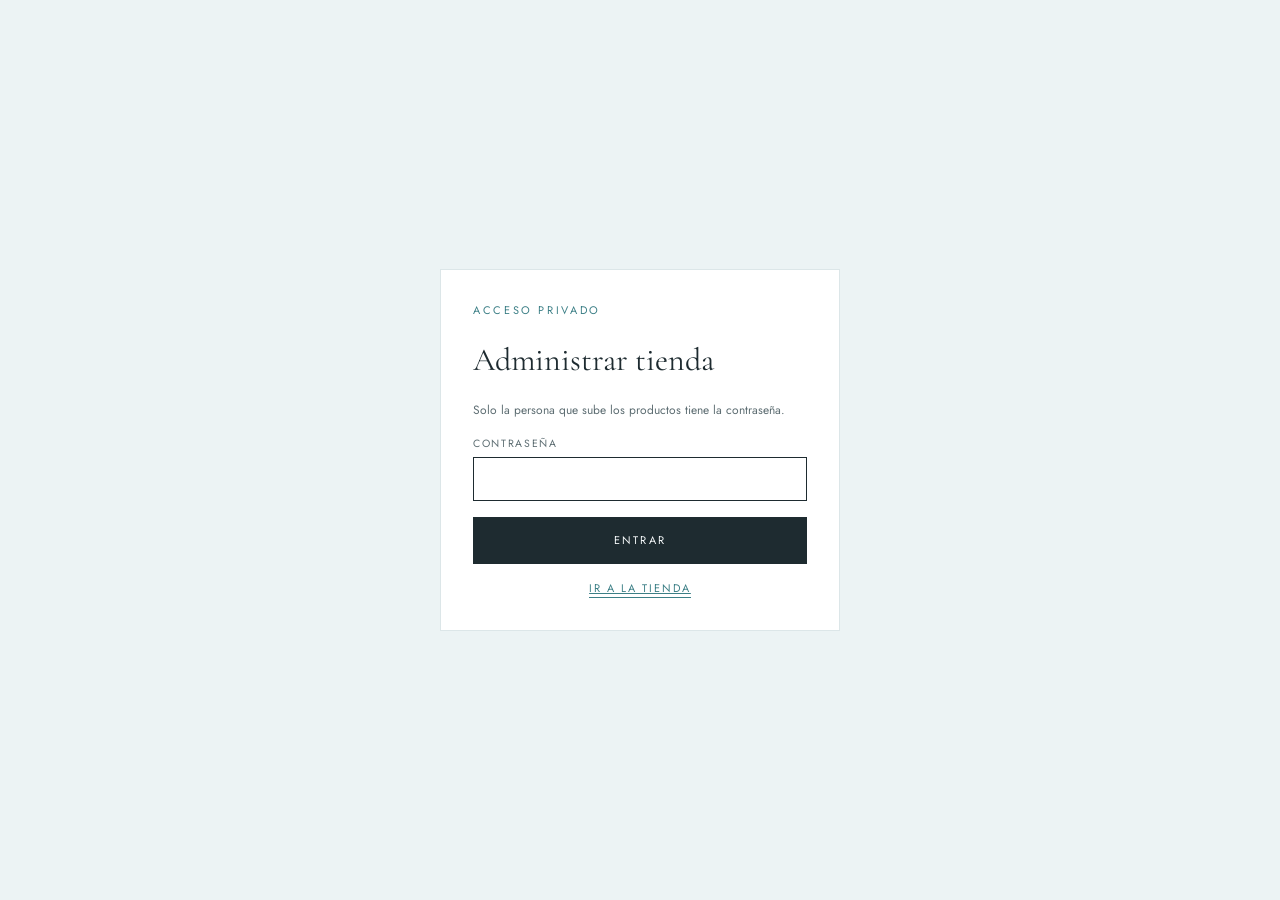
<file: admin/index.html>
<!doctype html>
<html lang="es">
<head>
<meta charset="utf-8">
<meta name="viewport" content="width=device-width,initial-scale=1,viewport-fit=cover">
<meta name="theme-color" content="#F6F9FA">
<meta name="robots" content="noindex,nofollow">
<title>Administrar · MediCaps</title>
<link rel="preconnect" href="https://fonts.googleapis.com">
<link rel="preconnect" href="https://fonts.gstatic.com" crossorigin>
<link rel="stylesheet" href="https://fonts.googleapis.com/css2?family=Cormorant+Garamond:ital,wght@0,400;0,500;0,600;1,400&family=Jost:wght@300;400;500;600&display=swap">
<link rel="stylesheet" href="/styles.css">
</head>
<body>
<div id="app"></div>
<script src="/cap.js"></script>
<script src="/admin/plantillas.js"></script>
<script src="/admin/admin.js"></script>
</body>
</html>
</file>
<file: styles.css>
:root{padding-top:env(safe-area-inset-top,0px);padding-bottom:env(safe-area-inset-bottom,0px)}
body{margin:0} img{max-width:100%} [hidden]{display:none!important}
/* Layout: boutique clínica clara — banda de anuncio, header sticky con logo central, hero a dos columnas, catálogo en rejilla, cajones laterales para bolsa y administración */
:root{
  --bg:#F6F9FA; --surface:#FFFFFF; --band:#ECF3F4; --ink:#1E2B30; --muted:#5D6D72;
  --accent:#3C7F86; --line:#DCE6E8; --wa:#1E8A52; --danger:#B4473A; --warn:#B7791F; --on-ink:#F6F9FA; color-scheme:light;
  --display:"Cormorant Garamond", Georgia, "Times New Roman", serif;
  --body:"Jost", "Helvetica Neue", Arial, sans-serif;
}

*{box-sizing:border-box}
body{background:var(--bg);color:var(--ink);font-family:var(--body);font-size:15px;line-height:1.55;-webkit-font-smoothing:antialiased}
body::before{content:"";position:fixed;inset:0 0 auto;height:env(safe-area-inset-top,0px);z-index:10;background:var(--bg)}
button,input,textarea,select{font:inherit;color:inherit}
button{cursor:pointer;background:none;border:0}
:focus-visible{outline:2px solid var(--accent);outline-offset:2px}
.wrap{max-width:1180px;margin:0 auto;padding-left:max(16px,env(safe-area-inset-left,0px));padding-right:max(16px,env(safe-area-inset-right,0px))}
.serif{font-family:var(--display)}
.eyebrow{font-size:11px;letter-spacing:.24em;text-transform:uppercase;color:var(--accent)}
h1,h2,h3,h4{font-family:var(--display);font-weight:400;margin:0;text-wrap:balance}

/* anuncio */
.announce{background:var(--ink);color:var(--on-ink);font-size:11px;letter-spacing:.18em;text-transform:uppercase;text-align:center;padding-block:9px}

/* header */
.top{position:sticky;top:env(safe-area-inset-top,0px);z-index:20;background:color-mix(in srgb,var(--bg) 92%,transparent);backdrop-filter:blur(8px);border-bottom:1px solid var(--line)}
.top .wrap{display:grid;grid-template-columns:1fr auto 1fr;align-items:center;min-height:76px;gap:12px}
.nav{display:flex;gap:22px;font-size:11px;letter-spacing:.2em;text-transform:uppercase;font-weight:500}
.nav button{color:var(--muted);padding-block:4px;border-bottom:1px solid transparent}
.nav button[aria-current="true"]{color:var(--ink);border-color:var(--ink)}
.logo{text-align:center;cursor:pointer}
.logo h1{font-size:30px;line-height:1;letter-spacing:-.01em}
.logo p{margin:2px 0 0;font-size:9px;letter-spacing:.32em;text-transform:uppercase;color:var(--accent)}
.actions{display:flex;justify-content:flex-end;gap:8px}
.bag-btn{display:flex;align-items:center;gap:8px;border:1px solid var(--line);background:var(--surface);padding:9px 14px;font-size:11px;letter-spacing:.18em;text-transform:uppercase}
.bag-btn .count{background:var(--accent);color:var(--on-ink);min-width:18px;height:18px;border-radius:9px;font-size:10px;display:grid;place-items:center;font-weight:600;padding:0 5px}
.admin-btn{border:1px dashed var(--accent);color:var(--accent);padding:9px 12px;font-size:11px;letter-spacing:.14em;text-transform:uppercase}
.ico{width:16px;height:16px;flex:none;stroke:currentColor;fill:none;stroke-width:1.6;stroke-linecap:round;stroke-linejoin:round}

/* hero */
.hero{background:var(--band);border-bottom:1px solid var(--line)}
.hero .wrap{display:grid;grid-template-columns:7fr 5fr;gap:56px;align-items:center;padding-block:72px}
.pill{display:inline-flex;align-items:center;gap:8px;border:1px solid var(--line);background:var(--surface);padding:5px 12px;font-size:11px;letter-spacing:.16em;text-transform:uppercase;color:var(--muted)}
.pill i{width:7px;height:7px;border-radius:50%;background:var(--accent)}
.hero h2{font-size:clamp(38px,5.4vw,64px);line-height:1.06;margin:22px 0 18px}
.hero h2 em{color:var(--accent);font-weight:400}
.hero p.lead{color:var(--muted);max-width:52ch;font-weight:300;margin:0}
.cta-row{display:flex;flex-wrap:wrap;gap:12px;margin-top:30px}
.btn{display:inline-flex;align-items:center;justify-content:center;gap:8px;padding:14px 26px;font-size:11px;letter-spacing:.2em;text-transform:uppercase;border:1px solid var(--ink);transition:background .25s,color .25s,border-color .25s;text-decoration:none}
.btn-dark{background:var(--ink);color:var(--on-ink)}
.btn-dark:hover{background:var(--accent);border-color:var(--accent)}
.btn-line{color:var(--ink)}
.btn-line:hover{background:var(--surface)}
.btn-wa{background:var(--wa);border-color:var(--wa);color:#fff}
.btn-wa:hover{filter:brightness(1.08)}
.btn[aria-disabled="true"]{opacity:.45;pointer-events:none}
.showcase{position:relative}
.showcase .frame{position:relative;z-index:1;background:var(--surface);border:1px solid var(--line);padding:26px}
.showcase .art{aspect-ratio:4/5;max-width:100%;background:var(--bg);border:1px solid var(--line);display:grid;place-items:center;padding:24px;position:relative}
.showcase .ghost{position:absolute;inset:0;border:1px solid var(--accent);opacity:.45;transform:translate(14px,14px)}
.caption{position:absolute;left:14px;right:14px;bottom:14px;background:var(--surface);border:1px solid var(--line);padding:10px;text-align:center}
.caption b{display:block;font-family:var(--display);font-style:italic;font-weight:500;font-size:16px}
.caption span{font-size:10px;letter-spacing:.18em;text-transform:uppercase;color:var(--accent)}

/* catálogo */
.catalog{padding-block:64px}
.cat-head{display:flex;flex-wrap:wrap;justify-content:space-between;align-items:flex-end;gap:22px;border-bottom:1px solid var(--line);padding-bottom:28px;margin-bottom:40px}
.cat-head h3{font-size:clamp(30px,3.4vw,40px);margin-top:4px}
.filters{display:flex;flex-wrap:wrap;gap:10px;align-items:center}
.search{position:relative}
.search .ico{position:absolute;left:11px;top:50%;transform:translateY(-50%);color:var(--accent)}
.search input{background:var(--surface);border:1px solid var(--line);padding:10px 12px 10px 34px;width:230px;max-width:100%;font-size:13px}
.search input:focus{outline:none;border-color:var(--ink)}
.chips{display:flex;flex-wrap:wrap;gap:6px}
.chip{border:1px solid var(--line);background:var(--surface);color:var(--muted);padding:8px 12px;font-size:10.5px;letter-spacing:.14em;text-transform:uppercase}
.chip[aria-pressed="true"]{background:var(--ink);color:var(--on-ink);border-color:var(--ink)}
.grid{display:grid;grid-template-columns:repeat(auto-fill,minmax(280px,1fr));gap:32px}
.card{background:var(--surface);border:1px solid var(--line);display:flex;flex-direction:column;transition:box-shadow .3s}
.card:hover{box-shadow:0 18px 40px -24px rgba(30,43,48,.28)}
.card .vis{position:relative;aspect-ratio:4/3;background:color-mix(in srgb,var(--pc) 13%,var(--surface));display:grid;place-items:center;border-bottom:1px solid var(--line);overflow:hidden;cursor:pointer}
.card .vis svg{height:94%;width:auto;max-width:100%;transition:transform .5s}
.card .vis img{width:100%;height:100%;object-fit:cover;transition:transform .5s}
.card:hover .vis svg,.card:hover .vis img{transform:scale(1.05)}
.tag{position:absolute;top:14px;left:14px;background:var(--surface);border:1px solid var(--line);padding:4px 9px;font-size:9px;letter-spacing:.18em;text-transform:uppercase}
.soldout{position:absolute;top:14px;right:14px;background:var(--ink);color:var(--on-ink);padding:4px 9px;font-size:9px;letter-spacing:.18em;text-transform:uppercase}
.card .info{padding:20px 22px;display:flex;flex-direction:column;gap:10px;flex:1}
.card .row{display:flex;justify-content:space-between;gap:12px;align-items:flex-start}
.card h4{font-size:21px;line-height:1.15;margin-top:2px}
.price{font-family:var(--display);font-size:20px;font-weight:600;white-space:nowrap;font-variant-numeric:tabular-nums}
.card .desc{font-size:13px;color:var(--muted);font-weight:300;margin:0;border-top:1px solid var(--line);padding-top:10px}
.card .fabric{font-family:var(--display);font-style:italic;color:var(--accent);font-size:15px}
.card .foot{padding:0 22px 22px;display:grid;grid-template-columns:1fr auto;gap:8px}
.card .foot .btn{padding:12px 14px}
.empty{border:1px dashed var(--line);background:var(--surface);padding:56px 20px;text-align:center;color:var(--muted)}
.empty p{font-family:var(--display);font-size:20px;margin:0 0 12px}
.link{color:var(--accent);border-bottom:1px solid var(--accent);font-size:11px;letter-spacing:.18em;text-transform:uppercase}

.benefits{display:grid;grid-template-columns:repeat(3,1fr);border-block:1px solid var(--line);margin-top:72px}
.benefits div{padding:40px 28px;text-align:center}
.benefits div+div{border-left:1px solid var(--line)}
.benefits .ico{width:24px;height:24px;color:var(--accent);margin-bottom:10px}
.benefits h5{font-family:var(--display);font-size:21px;font-weight:500;margin:0 0 6px}
.benefits p{font-size:13px;color:var(--muted);font-weight:300;margin:0 auto;max-width:34ch}

/* nosotros */
.about{max-width:720px;margin:0 auto;text-align:center;padding-block:80px}
.about h3{font-size:clamp(32px,4.4vw,50px);line-height:1.1;margin:14px 0 22px}
.about p{color:var(--muted);font-weight:300;white-space:pre-line}

footer{background:var(--band);border-top:1px solid var(--line)}
footer .wrap{display:flex;flex-wrap:wrap;justify-content:space-between;align-items:center;gap:18px;padding-block:40px}
footer h5{font-family:var(--display);font-size:24px;font-weight:500;margin:0}
footer small{color:var(--muted);font-size:12px}
.phone{display:flex;align-items:center;gap:10px;font-variant-numeric:tabular-nums;user-select:all}

/* overlays */
.scrim{position:fixed;inset:0;z-index:50;background:rgba(17,24,26,.45);backdrop-filter:blur(2px)}
.drawer{position:fixed;top:0;right:0;bottom:0;z-index:51;width:min(460px,100%);background:var(--bg);border-left:1px solid var(--line);display:flex;flex-direction:column;
  padding:calc(20px + env(safe-area-inset-top,0px)) max(20px,env(safe-area-inset-right,0px)) calc(20px + env(safe-area-inset-bottom,0px)) 20px;box-shadow:-20px 0 50px -20px rgba(0,0,0,.35)}
.drawer.wide{width:min(620px,100%)}
.d-head{display:flex;justify-content:space-between;align-items:center;gap:12px;border-bottom:1px solid var(--line);padding-bottom:14px}
.d-head h4{font-size:24px}
.x{padding:6px}
.d-body{flex:1;overflow-y:auto;padding-block:8px;min-height:0}
.line-item{display:grid;grid-template-columns:56px 1fr auto;gap:14px;align-items:center;padding-block:14px;border-bottom:1px solid var(--line)}
.thumb{width:56px;height:56px;border:1px solid var(--line);display:grid;place-items:center;overflow:hidden;background:color-mix(in srgb,var(--pc) 16%,var(--surface))}
.thumb svg{height:94%;width:auto}.thumb img{width:100%;height:100%;object-fit:cover}
.line-item h5{font-family:var(--display);font-size:17px;font-weight:500;margin:0;line-height:1.2}
.line-item .meta{font-size:11px;color:var(--accent)}
.stepper{display:inline-flex;align-items:center;border:1px solid var(--line);margin-top:6px}
.stepper button{width:28px;height:28px;display:grid;place-items:center}
.stepper span{min-width:24px;text-align:center;font-size:13px;font-variant-numeric:tabular-nums}
.remove{font-size:10px;letter-spacing:.14em;text-transform:uppercase;color:var(--muted);text-decoration:underline}
.d-foot{border-top:1px solid var(--line);padding-top:16px;display:flex;flex-direction:column;gap:12px}
.total{display:flex;justify-content:space-between;align-items:baseline}
.total span:first-child{font-size:11px;letter-spacing:.18em;text-transform:uppercase;color:var(--muted)}
.total span:last-child{font-family:var(--display);font-size:24px;font-weight:600;font-variant-numeric:tabular-nums}
.note{font-size:12px;color:var(--muted);margin:0}
.field{display:flex;flex-direction:column;gap:5px}
.field label{font-size:10.5px;letter-spacing:.16em;text-transform:uppercase;color:var(--muted)}
.field input,.field textarea,.field select{background:var(--surface);border:1px solid var(--line);padding:10px 12px;font-size:14px;width:100%}
.field textarea{resize:vertical;min-height:70px}
.field input:focus,.field textarea:focus,.field select:focus{outline:none;border-color:var(--ink)}
.two{display:grid;grid-template-columns:1fr 1fr;gap:12px}

.modal-wrap{position:fixed;inset:0;z-index:51;display:grid;place-items:center;padding:20px max(16px,env(safe-area-inset-right,0px)) 20px max(16px,env(safe-area-inset-left,0px));overflow-y:auto}
.modal{position:relative;background:var(--bg);border:1px solid var(--line);width:min(820px,100%);display:grid;grid-template-columns:1fr 1fr;gap:28px;padding:28px;box-shadow:0 30px 60px -25px rgba(0,0,0,.45)}
.modal .x{position:absolute;top:10px;right:10px}
.modal .vis{aspect-ratio:1;max-width:100%;background:color-mix(in srgb,var(--pc) 13%,var(--surface));border:1px solid var(--line);display:grid;place-items:center;overflow:hidden}
.modal .vis svg{height:94%;width:auto;max-width:100%}.modal .vis img{width:100%;height:100%;object-fit:cover}
.modal .content{display:flex;flex-direction:column;gap:12px;min-width:0}
.modal h4{font-size:30px;line-height:1.1}
.modal .desc{color:var(--muted);font-weight:300;margin:0;font-size:14px}
.specs{display:grid;grid-template-columns:auto 1fr;gap:4px 14px;font-size:13px;border-block:1px solid var(--line);padding-block:10px}
.specs dt{color:var(--muted)}.specs dd{margin:0}

/* panel: piezas comunes */
.tabs{display:flex;gap:4px;margin-top:14px}
.tabs button{padding:8px 14px;font-size:11px;letter-spacing:.16em;text-transform:uppercase;color:var(--muted);border-bottom:2px solid transparent}
.tabs button[aria-selected="true"]{color:var(--ink);border-color:var(--accent)}
.status{font-size:12px;padding:8px 12px;border:1px solid var(--line);background:var(--surface);display:flex;gap:8px;align-items:center}
.status i{width:8px;height:8px;border-radius:50%;background:var(--muted);flex:none}
.status.dirty i{background:#C9852F}.status.ok i{background:var(--wa)}.status.err i{background:var(--danger)}
.adm-row{display:grid;grid-template-columns:48px 1fr auto;gap:12px;align-items:center;padding-block:12px;border-bottom:1px solid var(--line)}
.adm-row .thumb{width:48px;height:48px}
.adm-row b{font-family:var(--display);font-size:17px;font-weight:500;display:block;line-height:1.2}
.adm-row small{color:var(--muted);font-size:12px;font-variant-numeric:tabular-nums}
.adm-actions{display:flex;gap:6px}
.mini{border:1px solid var(--line);background:var(--surface);padding:6px 10px;font-size:10.5px;letter-spacing:.12em;text-transform:uppercase}
.mini.danger{color:var(--danger);border-color:var(--danger)}
.form{display:flex;flex-direction:column;gap:14px;padding-block:14px}
.swatches{display:flex;flex-wrap:wrap;gap:8px;align-items:center}
.swatch{width:30px;height:30px;border-radius:50%;border:2px solid transparent;outline:1px solid var(--line)}
.swatch[aria-pressed="true"]{border-color:var(--ink)}
.photo-box{display:flex;gap:12px;align-items:center}
.photo-box .thumb{width:72px;height:72px}
.check{display:flex;gap:8px;align-items:center;font-size:14px}
.badge{font-size:9.5px;letter-spacing:.14em;text-transform:uppercase;padding:2px 7px;border:1px solid var(--line);color:var(--muted);margin-left:6px;vertical-align:middle}

.toast{position:fixed;left:50%;bottom:calc(24px + env(safe-area-inset-bottom,0px));transform:translateX(-50%);z-index:60;background:var(--ink);color:var(--on-ink);padding:11px 18px;font-size:13px;box-shadow:0 10px 30px -10px rgba(0,0,0,.4);max-width:calc(100% - 32px)}


/* existencias */
.stock{font-size:10.5px;letter-spacing:.12em;text-transform:uppercase;padding:3px 8px;border:1px solid currentColor;white-space:nowrap}
.stock.out{color:var(--danger)}
.stock.low{color:var(--warn)}
.card.is-out .vis > svg,.card.is-out .vis > img{filter:grayscale(.75);opacity:.6}
.card.is-out h4,.card.is-out .price{color:var(--muted)}
.soldout{background:var(--danger);color:#fff}
.vis.photo,.thumb.photo,.preview.photo{background:var(--surface)}
.hero-photo{width:100%;height:100%;object-fit:cover}
.stepper button:disabled{opacity:.3;cursor:default}
.gallery{display:flex;flex-direction:column;gap:10px;min-width:0}
.views,.seg{display:flex;border:1px solid var(--line);background:var(--surface);width:max-content;max-width:100%}
.views button,.seg button{padding:8px 14px;font-size:11px;letter-spacing:.12em;text-transform:uppercase;color:var(--muted)}
.views button[aria-pressed="true"],.seg button[aria-pressed="true"]{background:var(--ink);color:var(--on-ink)}
@media (max-width:860px){
  .hero .wrap{grid-template-columns:1fr;gap:40px;padding-block:48px}
  .showcase{max-width:380px;width:100%;margin:0 auto}
  .modal{grid-template-columns:1fr}
  .benefits{grid-template-columns:1fr}
  .benefits div+div{border-left:0;border-top:1px solid var(--line)}
}
@media (max-width:640px){
  .top .wrap{grid-template-columns:auto 1fr auto;min-height:64px}
  .nav{gap:12px;font-size:10px;letter-spacing:.12em}
  .logo h1{font-size:23px}
  .logo p{display:none}
  .bag-btn .lbl,.admin-btn .lbl{display:none}
  .bag-btn,.admin-btn{padding:8px 10px}
  .grid{grid-template-columns:1fr}
  .two{grid-template-columns:1fr}
  .search input{width:100%}
  .search,.filters{width:100%}
}
@media (prefers-reduced-motion:reduce){*{transition:none!important}}


/* panel privado */
.login{min-height:100vh;display:grid;place-items:center;padding:24px max(16px,env(safe-area-inset-right,0px)) 24px max(16px,env(safe-area-inset-left,0px));background:var(--band)}
.login-card{background:var(--surface);border:1px solid var(--line);padding:32px;width:min(400px,100%);display:flex;flex-direction:column;gap:16px}
.login-card h1{font-size:32px}
.error{color:var(--danger);font-size:13px;margin:0}
.adm-top{position:sticky;top:env(safe-area-inset-top,0px);z-index:20;background:var(--bg);border-bottom:1px solid var(--line)}
.adm-top .wrap{display:flex;justify-content:space-between;align-items:center;gap:12px;padding-block:14px;flex-wrap:wrap}
.adm-top h1{font-size:26px;line-height:1.1}
.adm-main{max-width:820px;padding-block:8px 140px}
.adm-actions{display:flex;gap:6px;flex-wrap:wrap;align-items:center}
.mini{display:inline-flex;align-items:center;gap:6px;text-decoration:none;color:var(--ink)}
.mini:disabled{opacity:.35;cursor:default}
.thumb.big{width:96px;height:96px}
.color-in{width:36px;height:32px;padding:0;border:1px solid var(--line);background:none}
.publish-bar{position:fixed;left:0;right:0;bottom:0;z-index:30;background:var(--surface);border-top:1px solid var(--line);padding-bottom:env(safe-area-inset-bottom,0px);box-shadow:0 -10px 30px -20px rgba(0,0,0,.3)}
.publish-bar .wrap{display:flex;justify-content:space-between;align-items:center;gap:12px;padding-block:12px;flex-wrap:wrap;max-width:820px}
.publish-bar .status{flex:1;min-width:220px}
.toast{bottom:calc(96px + env(safe-area-inset-bottom,0px))}


.list-head{display:flex;align-items:center;gap:12px;flex-wrap:wrap;padding-top:16px}
.adm-row{grid-template-columns:48px minmax(0,1fr) auto auto}
.adm-row.is-out .thumb{opacity:.55;filter:grayscale(.6)}
.badge.out{color:var(--danger);border-color:var(--danger)}
.mini.sq{width:30px;height:30px;padding:0;justify-content:center}
.stock-ctl{display:flex;align-items:center;gap:4px}
.stk-in{width:52px;height:30px;text-align:center;border:1px solid var(--line);background:var(--surface);font-variant-numeric:tabular-nums}
.editor{display:grid;grid-template-columns:280px minmax(0,1fr);gap:28px;align-items:start;padding-top:14px}
.preview-col{position:sticky;top:96px;display:flex;flex-direction:column;gap:14px}
.preview{position:relative;aspect-ratio:1;max-width:100%;background:color-mix(in srgb,var(--pc) 13%,var(--surface));border:1px solid var(--line);display:grid;place-items:center;overflow:hidden}
.preview svg{height:94%;width:auto;max-width:100%}.preview img{width:100%;height:100%;object-fit:cover}
.slots{display:grid;grid-template-columns:1fr 1fr;gap:10px}
.slot{display:flex;gap:10px;border:1px solid var(--line);background:var(--surface);padding:10px;min-width:0}
.slot-thumb{width:64px;height:64px;flex:none;border:1px solid var(--line);background:var(--band);display:grid;place-items:center;overflow:hidden}
.slot-thumb img{width:100%;height:100%;object-fit:cover}
.slot-thumb .ph{font-size:10px;color:var(--muted);text-align:center;padding:4px}
.slot-body{display:flex;flex-direction:column;gap:6px;min-width:0;align-items:flex-start}
.slot-body b{font-size:13px;font-weight:500}
.slot-body .note{font-size:11.5px}
.file-in{position:absolute;width:1px;height:1px;opacity:0;pointer-events:none}
.file-btn{cursor:pointer}
.file-in:focus-visible + .mini,.file-btn:focus-within{outline:2px solid var(--accent)}
.cat-add{display:flex;gap:8px;flex-wrap:wrap}
.cat-add input{flex:1;min-width:200px;background:var(--surface);border:1px solid var(--line);padding:10px 12px}
.cat-row{display:grid;grid-template-columns:minmax(0,1fr) auto auto;gap:12px;align-items:center;padding-block:10px;border-bottom:1px solid var(--line)}
.cat-row input{background:transparent;border:1px solid transparent;padding:8px 10px;font-family:var(--display);font-size:19px;width:100%}
.cat-row input:hover{border-color:var(--line)}
.cat-row input:focus{outline:none;border-color:var(--ink);background:var(--surface)}
.cat-row small{color:var(--muted);font-size:12px;white-space:nowrap}
@media (max-width:760px){
  .editor{grid-template-columns:1fr}
  .preview-col{position:static;max-width:320px}
  .slots{grid-template-columns:1fr}
  .adm-row{grid-template-columns:48px minmax(0,1fr) auto;row-gap:8px}
  .adm-row .adm-actions{grid-column:1/-1;justify-content:flex-end}
}
.field .color-in{width:40px;height:34px;padding:2px;flex:none;cursor:pointer}

/* envío */
.ship{border:1px solid var(--line);background:var(--surface);padding:10px 12px;display:flex;flex-direction:column;gap:8px}
.ship-txt{display:flex;gap:8px;align-items:center;font-size:13px}
.ship-txt .ico{color:var(--accent)}
.ship-bar{height:4px;background:var(--band);overflow:hidden}
.ship-bar i{display:block;height:100%;background:var(--accent);transition:width .3s}
.ship.ok{border-color:var(--wa)}
.ship.ok .ico,.ship.ok b{color:var(--wa)}
.ship.ok .ship-bar i{background:var(--wa)}
.sum{display:flex;justify-content:space-between;font-size:13px;color:var(--muted);font-variant-numeric:tabular-nums}
.ship-note{display:flex;gap:6px;align-items:center}
.ship-note .ico{color:var(--accent)}

/* pedido enviado */
.sent{display:flex;flex-direction:column;align-items:center;text-align:center;gap:12px;padding:40px 12px}
.sent-ico{width:52px;height:52px;border-radius:50%;background:color-mix(in srgb,var(--wa) 14%,var(--surface));color:var(--wa);display:grid;place-items:center}
.sent-ico .ico{width:24px;height:24px}
.sent p{font-family:var(--display);font-size:22px;margin:0}
.sent .note{max-width:32ch}

/* carrusel de la portada */
.carousel{overflow:hidden;cursor:pointer}
.carousel .slide{position:absolute;inset:0;display:grid;place-items:center;padding:24px 24px 116px;opacity:0;visibility:hidden;transform:scale(.97);transition:opacity .7s ease,transform .7s ease,visibility 0s linear .7s}
.carousel .slide.is-on{opacity:1;visibility:visible;transform:none;transition:opacity .7s ease,transform .7s ease}
.carousel .slide > svg{height:100%;width:auto;max-width:100%}
.carousel .slide.photo{padding:0}
.carousel .slide.photo .hero-photo{position:absolute;inset:0}
.carousel .caption{z-index:2}
.car-btn{position:absolute;top:42%;z-index:3;width:38px;height:38px;display:grid;place-items:center;background:var(--surface);border:1px solid var(--line);color:var(--ink);opacity:.85;transition:opacity .2s,background .2s}
.car-btn:hover{opacity:1;background:var(--band)}
.car-btn.prev{left:10px}.car-btn.next{right:10px}
.dots{position:absolute;left:0;right:0;bottom:98px;z-index:3;display:flex;justify-content:center;gap:7px;flex-wrap:wrap;padding-inline:40px}
.dots button{width:7px;height:7px;border-radius:50%;background:var(--line);padding:0;transition:background .2s,transform .2s}
.dots button[aria-current="true"]{background:var(--accent);transform:scale(1.35)}
@media (prefers-reduced-motion:reduce){.carousel .slide{transform:none}}

/* galería de vistas */
.card .vis{aspect-ratio:1/1}
.thumbs{display:flex;gap:8px;flex-wrap:wrap}
.thumbs button{display:flex;flex-direction:column;align-items:center;gap:4px;padding:4px;border:1px solid var(--line);background:var(--surface);width:76px}
.thumbs button[aria-selected="true"]{border-color:var(--ink)}
.thumbs .th,.mini-views .th{width:100%;aspect-ratio:1;display:grid;place-items:center;overflow:hidden;background:color-mix(in srgb,var(--pc) 10%,var(--surface))}
.thumbs .th svg,.mini-views .th svg{height:94%;width:auto}
.thumbs .th img{width:100%;height:100%;object-fit:cover}
.thumbs small{font-size:9.5px;letter-spacing:.08em;text-transform:uppercase;color:var(--muted)}
.mini-views{display:grid;grid-template-columns:repeat(3,1fr);gap:6px}
.mini-views figure{margin:0;display:flex;flex-direction:column;gap:3px;align-items:center}
.mini-views .th{border:1px solid var(--line)}
.mini-views figcaption{font-size:9.5px;letter-spacing:.06em;text-transform:uppercase;color:var(--muted)}

/* mockups con foto */
img.mock{object-fit:contain!important;transition:opacity .3s}
img.mock.loading{opacity:.55}
.carousel .slide img.mock{position:absolute;inset:0;width:100%;height:calc(100% - 96px);padding:16px}
.thumbs .th.photo,.mini-views .th.photo{background:var(--surface)}
.thumbs .th img.mock,.mini-views .th img{width:100%;height:100%;object-fit:contain}

/* plantillas: lista */
.tpl-grid{display:grid;grid-template-columns:repeat(auto-fill,minmax(180px,1fr));gap:14px}
.tpl-card{border:1px solid var(--line);background:var(--surface);padding:10px;display:flex;flex-direction:column;gap:8px}
.tpl-card .th{aspect-ratio:3/4;display:grid;place-items:center;overflow:hidden;background:var(--surface)}
.tpl-card .th img{width:100%;height:100%;object-fit:contain}
.tpl-card input{border:1px solid var(--line);padding:7px 9px;background:var(--surface);font-size:13px}
.empty-tpl{border:1px dashed var(--line);padding:24px;display:flex;flex-direction:column;gap:4px;background:var(--surface)}
/* plantillas: editor */
.tpl-ed{position:fixed;inset:0;z-index:80;background:rgba(17,24,26,.55);display:grid;place-items:center;padding:calc(12px + env(safe-area-inset-top,0px)) max(12px,env(safe-area-inset-right,0px)) calc(12px + env(safe-area-inset-bottom,0px)) max(12px,env(safe-area-inset-left,0px))}
.tpl-box{background:var(--bg);border:1px solid var(--line);width:min(1060px,100%);max-height:100%;display:flex;flex-direction:column;box-shadow:0 30px 60px -25px rgba(0,0,0,.5)}
.tpl-head,.tpl-foot{display:flex;justify-content:space-between;align-items:center;gap:12px;padding:14px 18px;border-bottom:1px solid var(--line)}
.tpl-foot{border-bottom:0;border-top:1px solid var(--line)}
.tpl-head h2{font-size:24px}
.tpl-body{display:grid;grid-template-columns:minmax(0,1fr) 300px;gap:18px;padding:18px;overflow:auto;min-height:0}
.tpl-stage{display:flex;flex-direction:column;gap:8px;min-width:0}
.tpl-wrap{position:relative;width:fit-content;max-width:100%;margin:0 auto;background:#fff;border:1px solid var(--line);line-height:0}
.tpl-wrap canvas{position:absolute;inset:0;width:100%;height:100%;display:block}
.tpl-wrap #tp-photo{position:relative;width:auto;height:auto;max-width:100%;max-height:68vh}
.tpl-wrap #tp-mask{opacity:.55;touch-action:none;cursor:crosshair}
.tpl-side{display:flex;flex-direction:column;gap:12px}
.tpl-steps{margin:0;padding-left:18px;font-size:13px;color:var(--muted);display:flex;flex-direction:column;gap:6px}
.tpl-row{display:flex;gap:6px;flex-wrap:wrap}
.tools{width:100%}.tools button{flex:1}
input[type=range]{width:100%;accent-color:var(--accent)}
@media (max-width:820px){.tpl-body{grid-template-columns:1fr}.tpl-wrap #tp-photo{max-height:55vh}}
.form > label.file-btn{align-self:flex-start}
</file>
